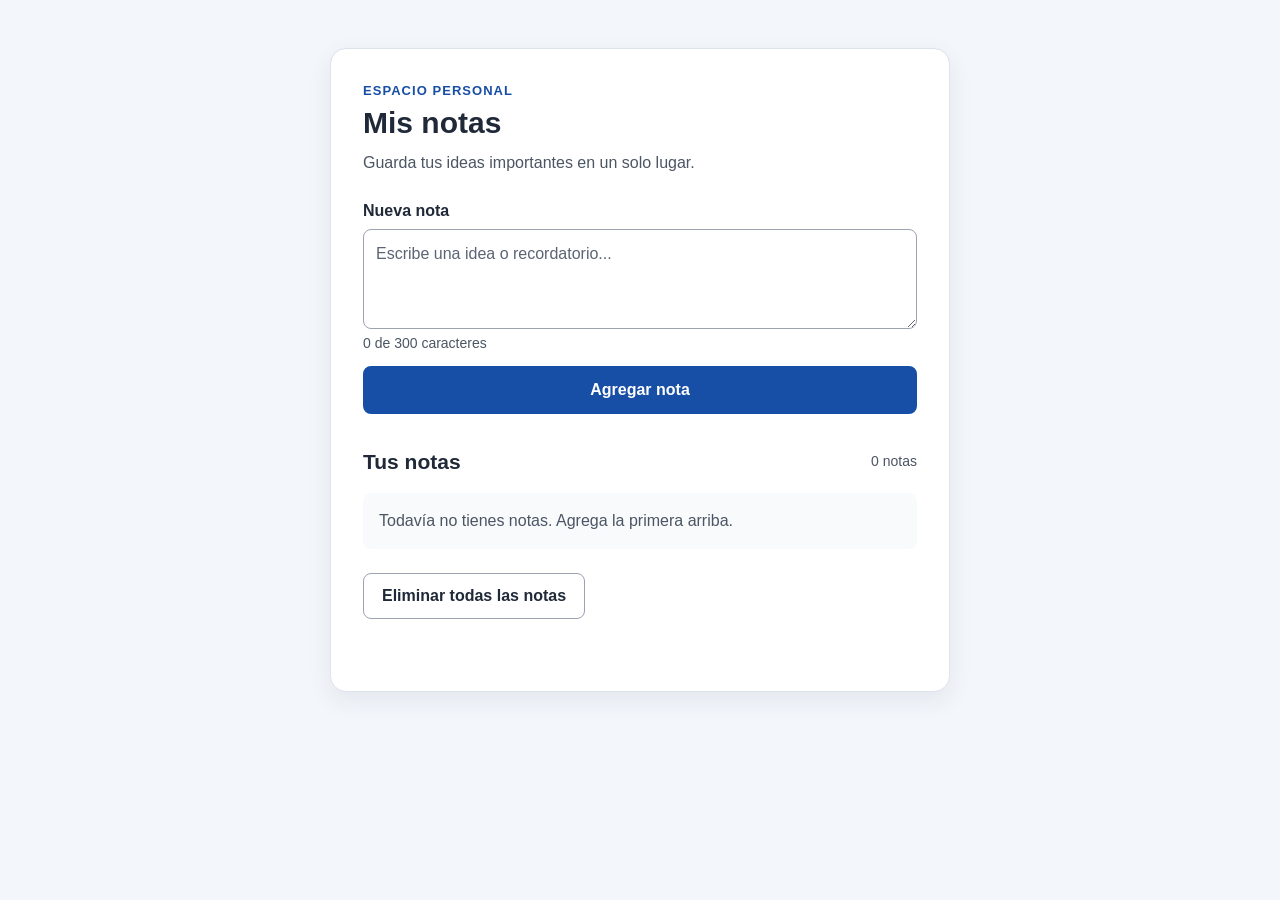
<file: index.html>
<!DOCTYPE html>
<html lang="es">
<head>
  <meta charset="UTF-8">
  <meta name="viewport" content="width=device-width, initial-scale=1.0">
  <meta name="description" content="Aplicación sencilla para crear y organizar notas personales.">
  <title>Mis Notas | Organiza tus ideas</title>
  <link rel="stylesheet" href="estilos.css">
</head>
<body>
  <main class="tarjeta">
    <header class="encabezado">
      <p class="sobretitulo">ESPACIO PERSONAL</p>
      <h1>Mis notas</h1>
      <p class="ayuda">Guarda tus ideas importantes en un solo lugar.</p>
    </header>
    <form id="formulario">
      <label for="nota">Nueva nota</label>
      <textarea id="nota" name="nota" rows="3" maxlength="300" placeholder="Escribe una idea o recordatorio..." required></textarea>
      <p class="contador" id="contador">0 de 300 caracteres</p>
      <button class="boton-principal" type="submit">Agregar nota</button>
    </form>
    <section class="seccion-notas" aria-labelledby="titulo-notas">
      <div class="titulo-lista"><h2 id="titulo-notas">Tus notas</h2><span id="total" class="contador-notas">0 notas</span></div>
      <ul id="lista" class="lista-notas" aria-label="Lista de notas"></ul>
      <p id="vacio" class="vacio">Todavía no tienes notas. Agrega la primera arriba.</p>
      <button id="limpiar" class="boton-secundario" type="button">Eliminar todas las notas</button>
    </section>
    <p id="mensaje" class="mensaje" role="status" aria-live="polite"></p>
  </main>
  <script src="app.js"></script>
</body>
</html>
</file>
<file: estilos.css>
:root {
  --color-primario: #174ea6;
  --color-primario-hover: #123d83;
  --color-texto: #202938;
  --color-suave: #4b5563;
  --color-borde: #9ca3af;
  --color-fondo: #f3f6fb;
  --color-error: #b42318;
  --color-exito: #067647;
  --color-blanco: #ffffff;
  --espacio: 16px;
}
* { box-sizing: border-box; }
body { margin: 0; padding: var(--espacio); background: var(--color-fondo); color: var(--color-texto); font-family: Arial, Helvetica, sans-serif; font-size: 16px; line-height: 1.5; }
.tarjeta { max-width: 620px; margin: 32px auto; padding: 32px; background: var(--color-blanco); border: 1px solid #dce3ed; border-radius: 16px; box-shadow: 0 8px 24px rgba(32,41,56,.08); }
.sobretitulo { margin: 0 0 4px; color: var(--color-primario); font-size: 13px; font-weight: 700; letter-spacing: .08em; }
h1 { margin: 0; font-size: 30px; line-height: 1.2; }
.ayuda { margin: 10px 0 24px; color: var(--color-suave); }
label { display: block; margin-bottom: 6px; font-weight: 700; }
textarea { display: block; width: 100%; min-height: 100px; padding: 12px; resize: vertical; border: 1px solid var(--color-borde); border-radius: 8px; color: var(--color-texto); background: var(--color-blanco); font: inherit; }
textarea::placeholder { color: #5b6472; }
.contador { margin: 4px 0 12px; color: var(--color-suave); font-size: 14px; }
button { min-height: 44px; padding: 10px 18px; border-radius: 8px; font: inherit; font-weight: 700; cursor: pointer; }
.boton-principal { width: 100%; color: var(--color-blanco); background: var(--color-primario); border: 2px solid var(--color-primario); }
.boton-principal:hover { background: var(--color-primario-hover); }
.seccion-notas { margin-top: 32px; }
.titulo-lista { display: flex; justify-content: space-between; align-items: center; gap: 12px; }
h2 { margin: 0; font-size: 21px; }
.contador-notas { color: var(--color-suave); font-size: 14px; }
.lista-notas { margin: 12px 0; padding: 0; list-style: none; }
.nota-item { display: flex; justify-content: space-between; align-items: flex-start; gap: 12px; margin-bottom: 10px; padding: 12px; border: 1px solid #d5dce6; border-radius: 8px; overflow-wrap: anywhere; }
.nota-texto { flex: 1; white-space: pre-wrap; }
.boton-eliminar { flex-shrink: 0; min-height: 44px; color: var(--color-error); background: var(--color-blanco); border: 1px solid #d9a19d; }
.boton-secundario { margin-top: 8px; color: var(--color-texto); background: var(--color-blanco); border: 1px solid var(--color-borde); }
.vacio { padding: 16px; color: var(--color-suave); background: #f8fafc; border-radius: 8px; }
.mensaje { min-height: 24px; margin: 16px 0 0; font-weight: 700; }
.mensaje.error { color: var(--color-error); }
.mensaje.exito { color: var(--color-exito); }
.mensaje.info { color: var(--color-primario); }
:focus-visible { outline: 3px solid #b45309; outline-offset: 3px; }
@media (max-width: 520px) { .tarjeta { margin: 8px auto; padding: 20px; } h1 { font-size: 27px; } .nota-item { flex-direction: column; } }
</file>
